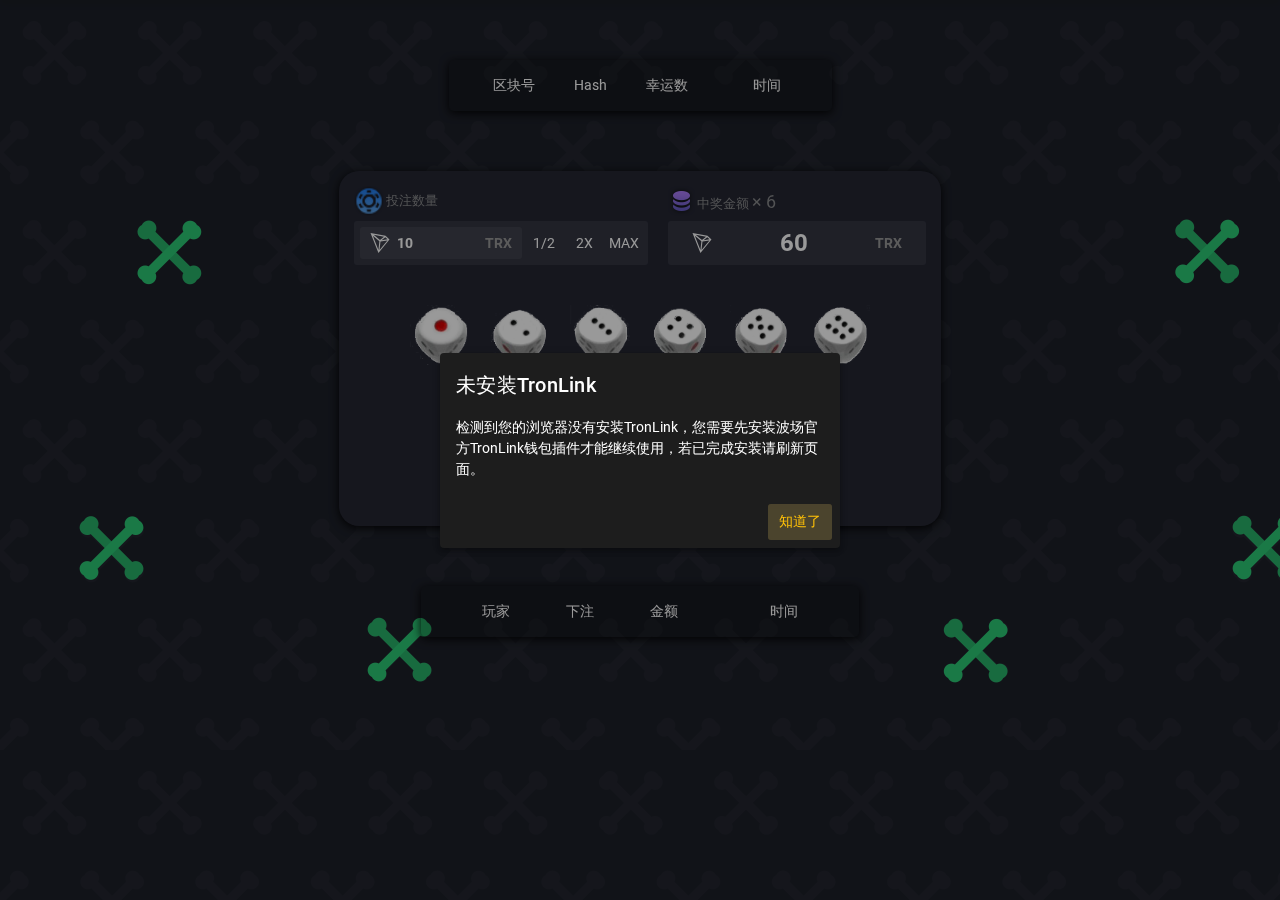
<file: index.html>
<!DOCTYPE html><html><head><title>Tron Dice</title><meta charset=utf-8><meta name=description content=dice><meta name=format-detection content="telephone=no"><meta name=msapplication-tap-highlight content=no><meta name=viewport content="user-scalable=no,initial-scale=1,maximum-scale=1,minimum-scale=1,width=device-width"><link rel=icon type=image/png sizes=128x128 href=statics/icons/favicon-128x128.png><link rel=icon type=image/png sizes=96x96 href=statics/icons/favicon-96x96.png><link rel=icon type=image/png sizes=32x32 href=statics/icons/favicon-32x32.png><link rel=icon type=image/png sizes=16x16 href=statics/icons/favicon-16x16.png><link rel=icon type=image/ico href=statics/icons/favicon.ico><link href=css/app.ff7ede2c.css rel=stylesheet></head><body><div id=q-app></div><script src=js/vendor.0855246c.js></script><script src=js/app.b45f85c9.js></script><script src=js/runtime.997a029e.js></script></body></html>
</file>
